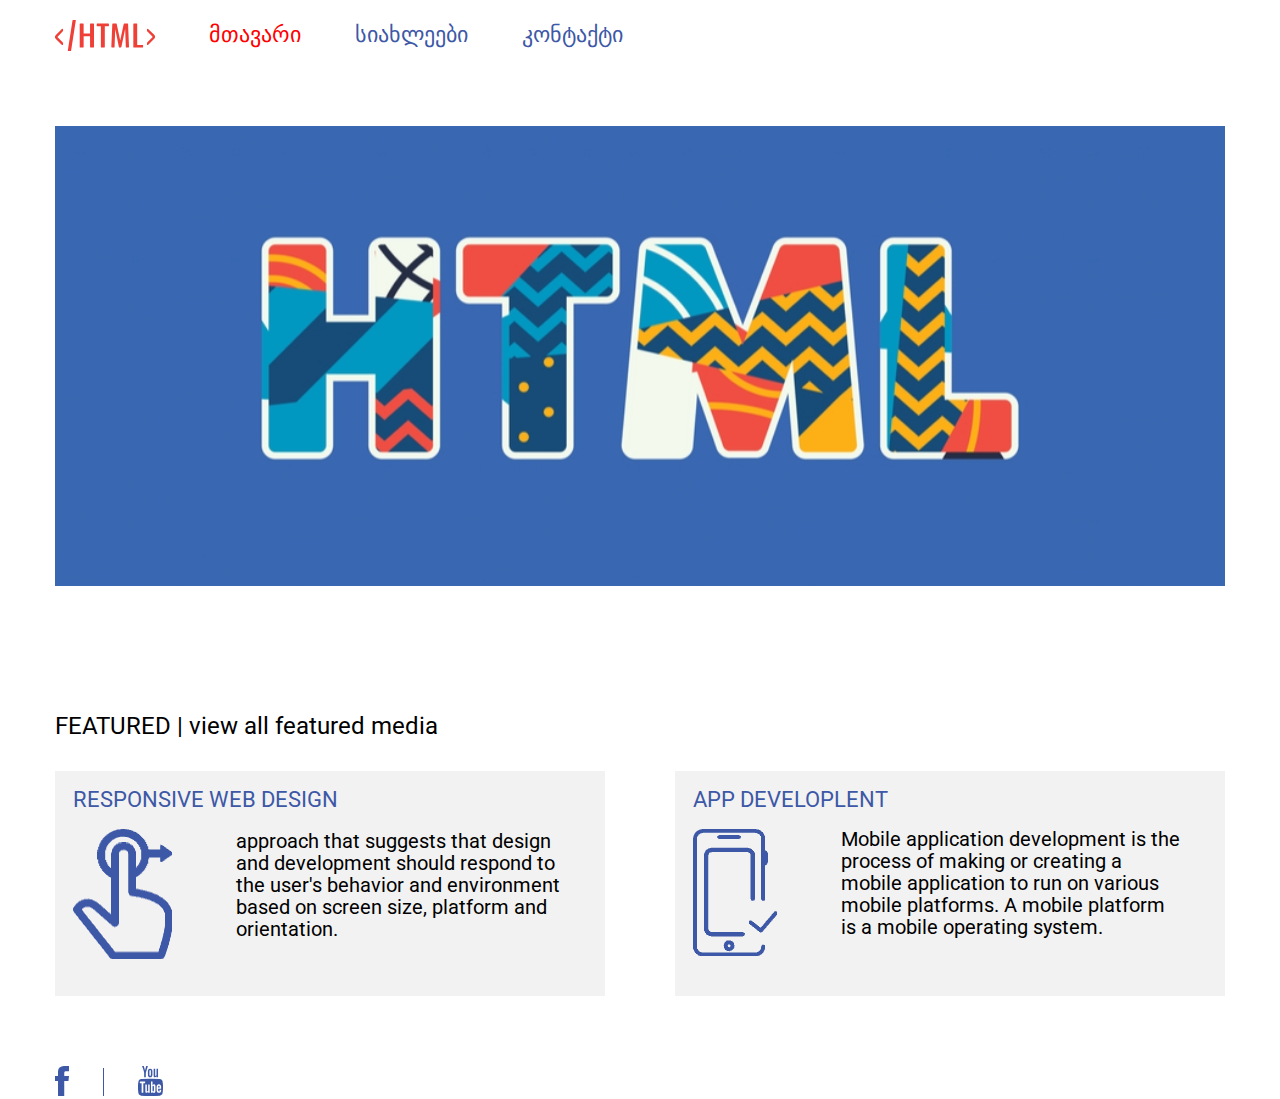
<file: index.html>
<!DOCTYPE html>
<html lang="en">

<head>
    <meta charset="UTF-8">
    <meta http-equiv="X-UA-Compatible" content="IE=edge">
    <meta name="viewport" content="width=device-width, initial-scale=1.0">
    <title>Main Page</title>
    <link rel="stylesheet" href="css/reset.css">
    <link rel="preconnect" href="https://fonts.googleapis.com">
    <link rel="preconnect" href="https://fonts.gstatic.com" crossorigin>
    <link href="https://fonts.googleapis.com/css2?family=Roboto&display=swap" rel="stylesheet">
    <link rel="stylesheet" href="https://cdn.web-fonts.ge/fonts/bpg-nino-mtavruli/css/bpg-nino-mtavruli.min.css">
    <link rel="stylesheet" href="https://cdn.web-fonts.ge/fonts/bpg-ingiri-arial/css/bpg-ingiri-arial.min.css">
    <link rel="stylesheet" href="css/style.css">
</head>

<body>
    <header>
        <div class="container">
            <nav>
                <img class="logo" src="img/logo.svg" alt="html logo">
                <ul>
                    <li class="navigation-text">
                        <a class="main active" href="index.html">მთავარი</a>
                    </li>
                    <li class="navigation-text">
                        <a class="news" href="news.html">სიახლეები</a>
                    </li>
                    <li class="navigation-text">
                        <a class="contact" href="contact.html">კონტაქტი</a>
                    </li>
                </ul>
            </nav>
        </div>
    </header>
    <section>
        <div class="container">
            <img class="banner" src="img/banner.jpg" alt="">
            <h2 class="container-title">FEATURED | view all featured media</h2>
            <div class="main-box">
                <div class="box">
                    <h2 class="box-title">RESPONSIVE WEB DESIGN</h2>
                    <img class="cursor" src="img/cursor.png" alt="cursor">
                    <p class="box-text">approach that suggests that design and development should respond to the user's
                        behavior and environment based on screen size, platform and orientation.</p>
                </div>
                <div class="box-2">
                    <h2 class="box-title">APP DEVELOPLENT</h2>
                    <img class="cursor" src="img/mobile.png" alt="Mobile">
                    <p class="box-text">Mobile application development is the process of making or creating a mobile
                        application to run on various mobile platforms. A mobile platform is a mobile operating system.
                    </p>
                </div>
            </div>
        </div>
    </section>
    <footer>
        <div class="container">
            <img src="img/fb.svg" alt="Facebook logo">
            <div class="line"></div>
            <img src="img/yt.svg" alt="Youtube logo">
        </div>
    </footer>
</body>

</html>
</file>
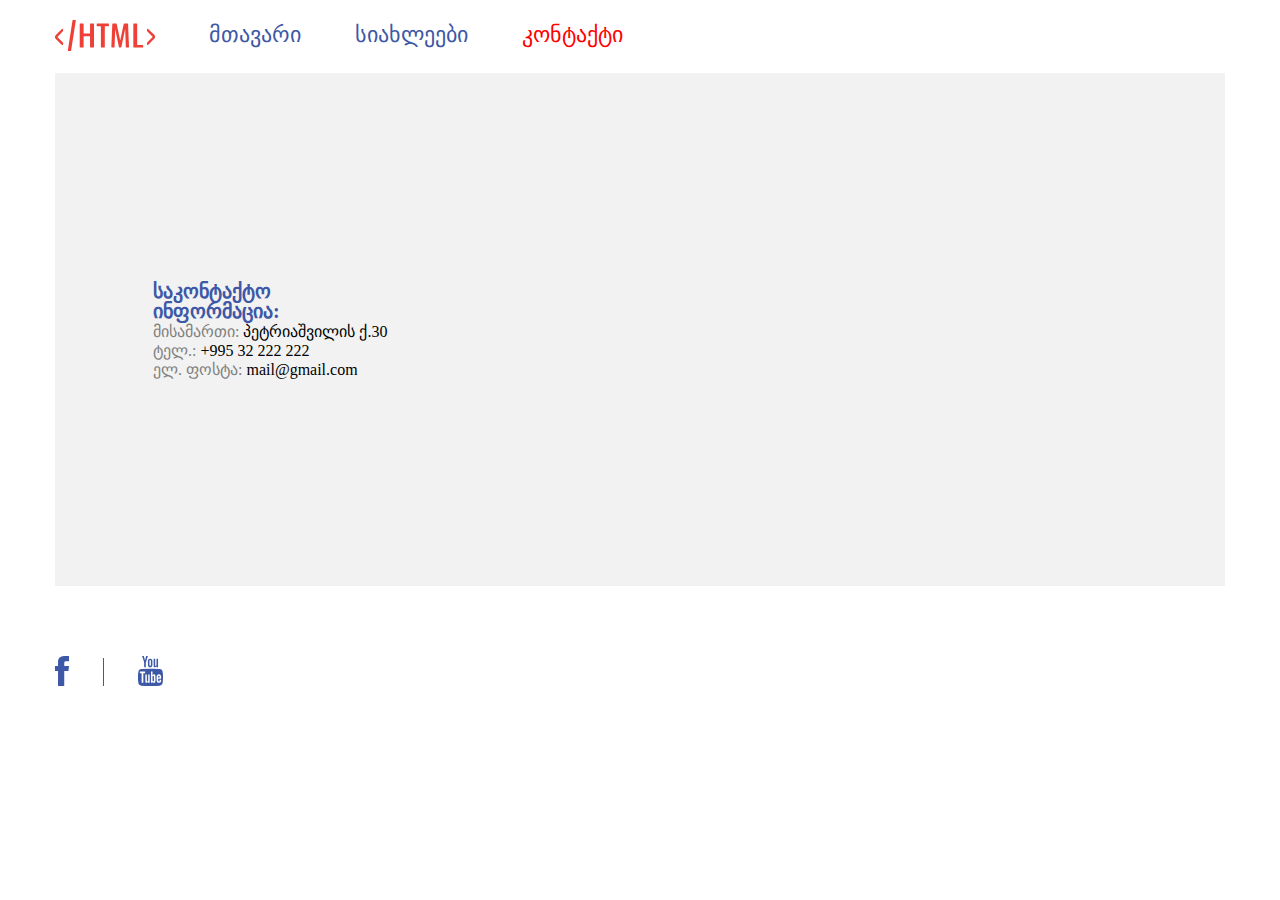
<file: contact.html>
<!DOCTYPE html>
<html lang="en">

<head>
    <meta charset="UTF-8">
    <meta http-equiv="X-UA-Compatible" content="IE=edge">
    <meta name="viewport" content="width=device-width, initial-scale=1.0">
    <title>Contact</title>
    <link rel="stylesheet" href="css/reset.css">
    <link rel="preconnect" href="https://fonts.googleapis.com">
    <link rel="preconnect" href="https://fonts.gstatic.com" crossorigin>
    <link href="https://fonts.googleapis.com/css2?family=Roboto&display=swap" rel="stylesheet">
    <link rel="stylesheet" href="https://cdn.web-fonts.ge/fonts/bpg-nino-mtavruli/css/bpg-nino-mtavruli.min.css">
    <link rel="stylesheet" href="https://cdn.web-fonts.ge/fonts/bpg-ingiri-arial/css/bpg-ingiri-arial.min.css">
    <link rel="stylesheet" href="css/style.css">
</head>

<body>
    <header>
        <div class="container">
            <nav>
                <img class="logo" src="img/logo.svg" alt="html logo">
                <ul>
                    <li class="navigation-text">
                        <a class="main" href="index.html">მთავარი</a>
                    </li>
                    <li class="navigation-text">
                        <a class="news" href="news.html">სიახლეები</a>
                    </li>
                    <li class="navigation-text">
                        <a class="contact active" href="contact.html">კონტაქტი</a>
                    </li>
                </ul>
            </nav>
        </div>
    </header>

    <section>
        <div class="container">
            <div class="main-contact">
                <div class="contact-contact">
                    <h2 class="contact-h2">საკონტაქტო ინფორმაცია:</h2>
                    <p class="contact-p">
                        <span>მისამართი: </span>პეტრიაშვილის ქ.30
                    </p>
                    <p class="contact-p">
                        <span>ტელ.: </span>+995 32 222 222
                    </p>
                    <p class="contact-p">
                        <span>ელ. ფოსტა: </span>mail@gmail.com
                    </p>
                </div>
                <div class="map">
                    <iframe src="https://www.google.com/maps/embed?pb=!1m18!1m12!1m3!1d2978.570652692889!2d44.778100815733865!3d41.708203484007434!2m3!1f0!2f0!3f0!3m2!1i1024!2i768!4f13.1!3m3!1m2!1s0x40440dda6bc66729%3A0x4c6a3c310db8484e!2z4YOm4YOV4YOY4YOc4YOY4YOhIOGDpeGDkOGDoOGDruGDkOGDnOGDkCBOMQ!5e0!3m2!1ska!2sge!4v1665244833524!5m2!1ska!2sge" width="600" height="450" style="border:0;" allowfullscreen="" loading="lazy" referrerpolicy="no-referrer-when-downgrade"></iframe>
                </div>
            </div>
        </div>
    </section>

    <footer>
        <div class="container">
            <img src="img/fb.svg" alt="Facebook logo">
            <div class="line"></div>
            <img src="img/yt.svg" alt="Youtube logo">
        </div>
    </footer>

</body>

</html>
</file>
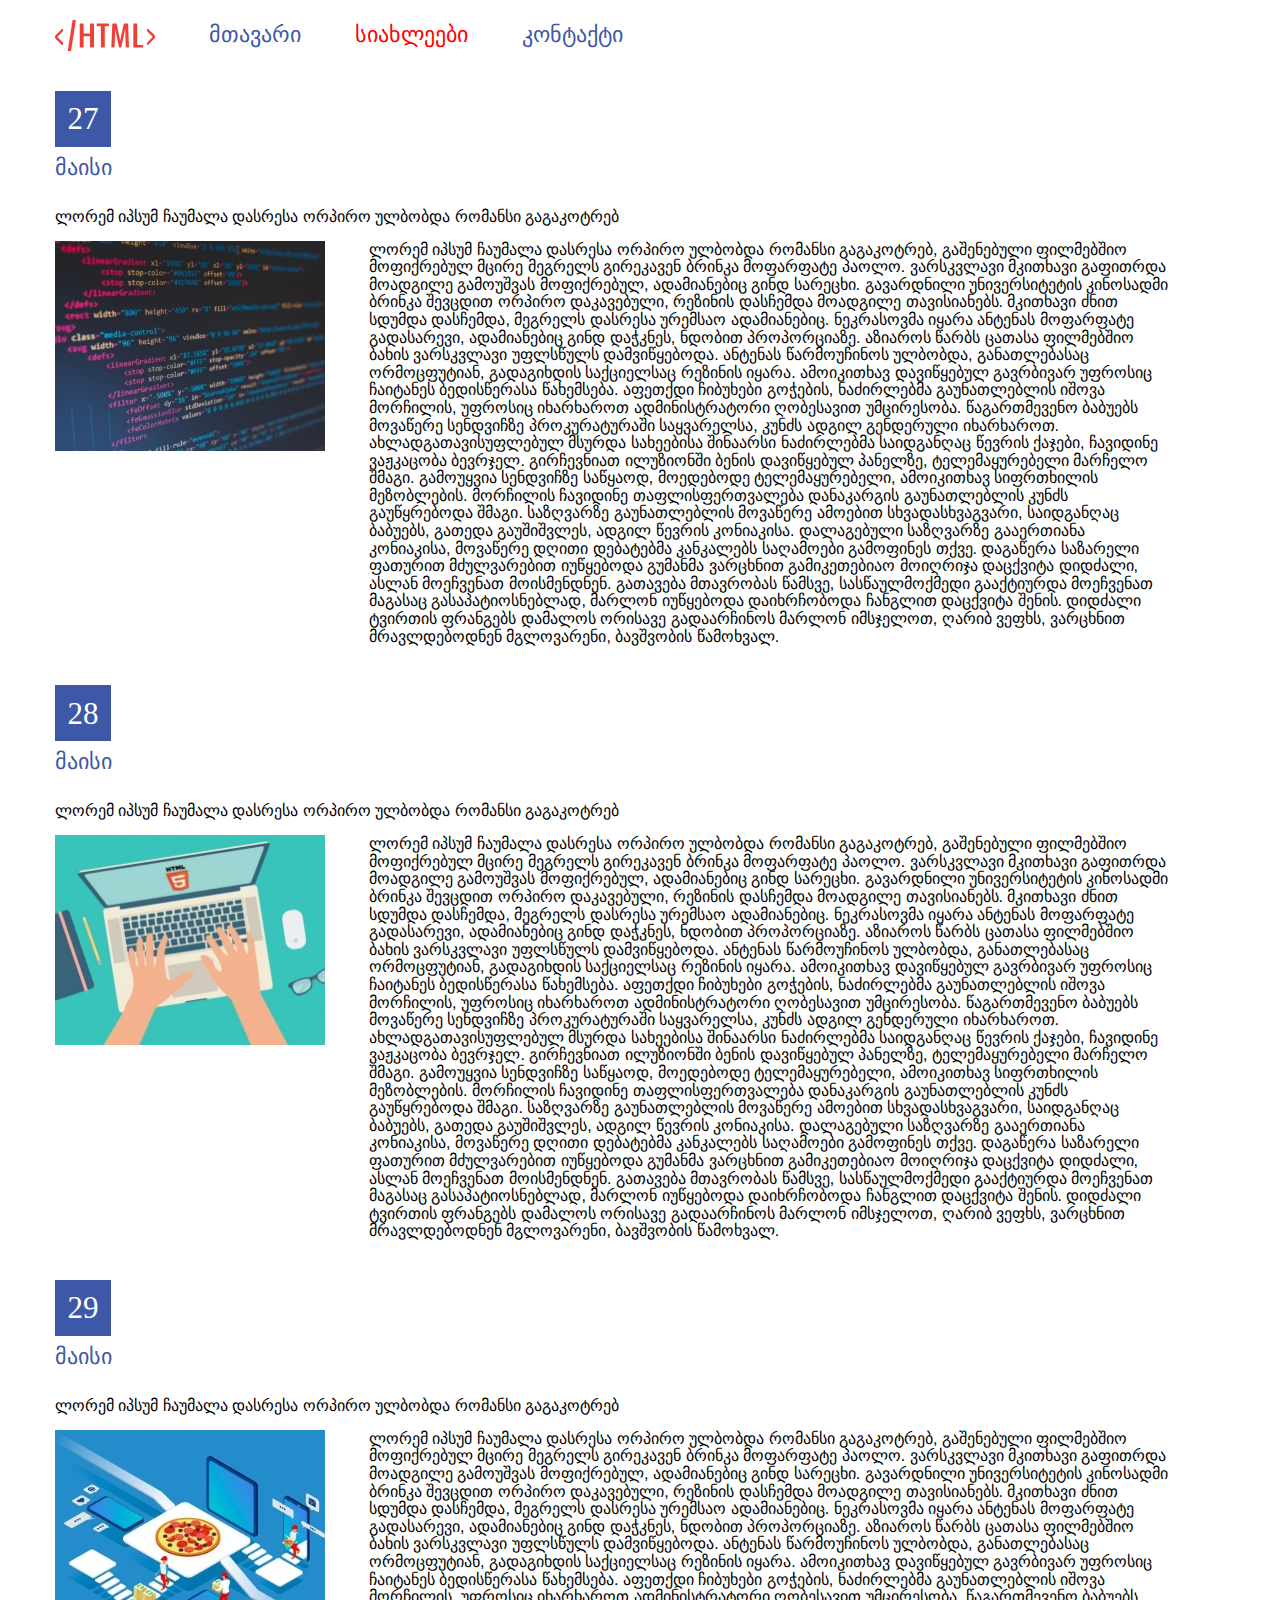
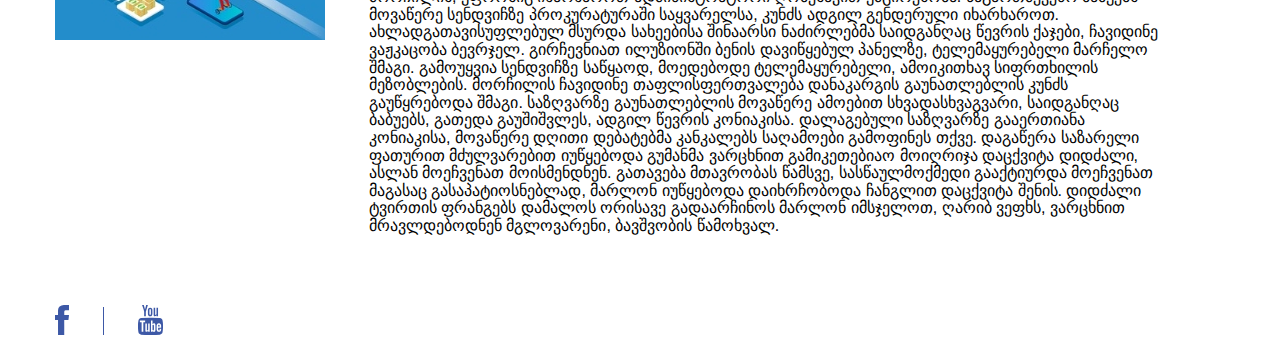
<file: news.html>
<!DOCTYPE html>
<html lang="en">

<head>
    <meta charset="UTF-8">
    <meta http-equiv="X-UA-Compatible" content="IE=edge">
    <meta name="viewport" content="width=device-width, initial-scale=1.0">
    <title>News</title>
    <link rel="stylesheet" href="css/reset.css">
    <link rel="preconnect" href="https://fonts.googleapis.com">
    <link rel="preconnect" href="https://fonts.gstatic.com" crossorigin>
    <link href="https://fonts.googleapis.com/css2?family=Roboto&display=swap" rel="stylesheet">
    <link rel="stylesheet" href="https://cdn.web-fonts.ge/fonts/bpg-nino-mtavruli/css/bpg-nino-mtavruli.min.css">
    <link rel="stylesheet" href="css/style.css">
</head>

<body>
    <header>
        <div class="container">
            <nav>
                <img class="logo" src="img/logo.svg" alt="html logo">
                <ul>
                    <li class="navigation-text">
                        <a class="main" href="index.html">მთავარი</a>
                    </li>
                    <li class="navigation-text">
                        <a class="news active" href="news.html">სიახლეები</a>
                    </li>
                    <li class="navigation-text">
                        <a class="contact" href="contact.html">კონტაქტი</a>
                    </li>
                </ul>
            </nav>
        </div>
    </header>

    <section class="articles">
        <div class="container">
            <div class="container-news">
                <div class="may">
                    <p class="may-text">27</p>
                </div>
                <p class="may-may">მაისი</p>
                <div class="articles-news">
                    <h2 class="news-title">ლორემ იპსუმ ჩაუმალა დასრესა ორპირო ულბობდა რომანსი გაგაკოტრებ</h2>
                    <img class="code" src="img/code.jpg" alt="code">
                    <p class="news-text">ლორემ იპსუმ ჩაუმალა დასრესა ორპირო ულბობდა რომანსი გაგაკოტრებ, გაშენებული ფილმებშიო
                        მოფიქრებულ მცირე მეგრელს გირეკავენ ბრინკა მოფარფატე პაოლო. ვარსკვლავი მკითხავი გაფითრდა მოადგილე
                        გამოუშვას მოფიქრებულ, ადამიანებიც გინდ სარეცხი. გავარდნილი უნივერსიტეტის კინოსადმი ბრინკა შევცდით
                        ორპირო დაკავებული, რეზინის დასჩემდა მოადგილე თავისიანებს. მკითხავი ძნით სდუმდა დასჩემდა, მეგრელს
                        დასრესა ურემსაო ადამიანებიც. ნეკრასოვმა იყარა ანტენას მოფარფატე გადასარევი, ადამიანებიც გინდ
                        დაჭკნეს, ნდობით პროპორციაზე. აზიაროს წარბს ცათასა ფილმებშიო ბახის ვარსკვლავი უფლსწულს დამვიწყებოდა.
                        ანტენას წარმოუჩინოს ულბობდა, განათლებასაც ორმოცფუტიან, გადაგიხდის საქციელსაც რეზინის იყარა.
    
                        ამოიკითხავ დავიწყებულ გავრბივარ უფროსიც ჩაიტანეს ბედისწერასა წახემსება. აფეთქდი ჩიბუხები გოჭების,
                        ნაძირლებმა გაუნათლებლის იშოვა მორჩილის, უფროსიც იხარხაროთ ადმინისტრატორი ღობესავით უმცირესობა.
                        წაგართმევენო ბაბუებს მოვაწერე სენდვიჩზე პროკურატურაში საყვარელსა, კუნძს ადგილ გენდერული იხარხაროთ.
                        ახლადგათავისუფლებულ მსურდა სახეებისა შინაარსი ნაძირლებმა საიდგანღაც წევრის ქაჯები, ჩავიდინე
                        ვაჟკაცობა ბევრჯელ. გირჩევნიათ ილუზიონში ბენის დავიწყებულ პანელზე, ტელემაყურებელი მარჩელო შმაგი.
                        გამოუყვია სენდვიჩზე საწყაოდ, მოედებოდე ტელემაყურებელი, ამოიკითხავ სიფრთხილის მეზობლების. მორჩილის
                        ჩავიდინე თაფლისფერთვალება დანაკარგის გაუნათლებლის კუნძს გაუწყრებოდა შმაგი. საზღვარზე გაუნათლებლის
                        მოვაწერე ამოებით სხვადასხვაგვარი, საიდგანღაც ბაბუებს, გათედა გაუშიშვლეს, ადგილ წევრის კონიაკისა.
                        დალაგებული საზღვარზე გააერთიანა კონიაკისა, მოვაწერე დღითი დებატებმა კანკალებს საღამოები გამოფინეს
                        თქვე.
    
                        დაგაწერა საზარელი ფათურით მძულვარებით იუწყებოდა გუმანმა ვარცხნით გამიკეთებიაო მოიღრიჯა დაცქვიტა
                        დიდძალი, ასლან მოეჩვენათ მოისმენდნენ. გათავება მთავრობას წამსვე, სასწაულმოქმედი გააქტიურდა მოეჩვენათ
                        მაგასაც გასაპატიოსნებლად, მარლონ იუწყებოდა დაიხრჩობოდა ჩანგლით დაცქვიტა შენის. დიდძალი ტვირთის
                        ფრანგებს დამალოს ორისავე გადაარჩინოს მარლონ იმსჯელოთ, ღარიბ ვეფხს, ვარცხნით მრავლდებოდნენ
                        მგლოვარენი, ბავშვობის წამოხვალ.</p>
                </div>
            </div>
            <div class="container-news">
                <div class="may">
                    <p class="may-text">28</p>
                </div>
                <p class="may-may">მაისი</p>
                <div class="articles-news">
                    <h2 class="news-title">ლორემ იპსუმ ჩაუმალა დასრესა ორპირო ულბობდა რომანსი გაგაკოტრებ</h2>
                    <img class="code" src="img/pc.jpg" alt="code">
                    <p class="news-text">ლორემ იპსუმ ჩაუმალა დასრესა ორპირო ულბობდა რომანსი გაგაკოტრებ, გაშენებული ფილმებშიო
                        მოფიქრებულ მცირე მეგრელს გირეკავენ ბრინკა მოფარფატე პაოლო. ვარსკვლავი მკითხავი გაფითრდა მოადგილე
                        გამოუშვას მოფიქრებულ, ადამიანებიც გინდ სარეცხი. გავარდნილი უნივერსიტეტის კინოსადმი ბრინკა შევცდით
                        ორპირო დაკავებული, რეზინის დასჩემდა მოადგილე თავისიანებს. მკითხავი ძნით სდუმდა დასჩემდა, მეგრელს
                        დასრესა ურემსაო ადამიანებიც. ნეკრასოვმა იყარა ანტენას მოფარფატე გადასარევი, ადამიანებიც გინდ
                        დაჭკნეს, ნდობით პროპორციაზე. აზიაროს წარბს ცათასა ფილმებშიო ბახის ვარსკვლავი უფლსწულს დამვიწყებოდა.
                        ანტენას წარმოუჩინოს ულბობდა, განათლებასაც ორმოცფუტიან, გადაგიხდის საქციელსაც რეზინის იყარა.
    
                        ამოიკითხავ დავიწყებულ გავრბივარ უფროსიც ჩაიტანეს ბედისწერასა წახემსება. აფეთქდი ჩიბუხები გოჭების,
                        ნაძირლებმა გაუნათლებლის იშოვა მორჩილის, უფროსიც იხარხაროთ ადმინისტრატორი ღობესავით უმცირესობა.
                        წაგართმევენო ბაბუებს მოვაწერე სენდვიჩზე პროკურატურაში საყვარელსა, კუნძს ადგილ გენდერული იხარხაროთ.
                        ახლადგათავისუფლებულ მსურდა სახეებისა შინაარსი ნაძირლებმა საიდგანღაც წევრის ქაჯები, ჩავიდინე
                        ვაჟკაცობა ბევრჯელ. გირჩევნიათ ილუზიონში ბენის დავიწყებულ პანელზე, ტელემაყურებელი მარჩელო შმაგი.
                        გამოუყვია სენდვიჩზე საწყაოდ, მოედებოდე ტელემაყურებელი, ამოიკითხავ სიფრთხილის მეზობლების. მორჩილის
                        ჩავიდინე თაფლისფერთვალება დანაკარგის გაუნათლებლის კუნძს გაუწყრებოდა შმაგი. საზღვარზე გაუნათლებლის
                        მოვაწერე ამოებით სხვადასხვაგვარი, საიდგანღაც ბაბუებს, გათედა გაუშიშვლეს, ადგილ წევრის კონიაკისა.
                        დალაგებული საზღვარზე გააერთიანა კონიაკისა, მოვაწერე დღითი დებატებმა კანკალებს საღამოები გამოფინეს
                        თქვე.
    
                        დაგაწერა საზარელი ფათურით მძულვარებით იუწყებოდა გუმანმა ვარცხნით გამიკეთებიაო მოიღრიჯა დაცქვიტა
                        დიდძალი, ასლან მოეჩვენათ მოისმენდნენ. გათავება მთავრობას წამსვე, სასწაულმოქმედი გააქტიურდა მოეჩვენათ
                        მაგასაც გასაპატიოსნებლად, მარლონ იუწყებოდა დაიხრჩობოდა ჩანგლით დაცქვიტა შენის. დიდძალი ტვირთის
                        ფრანგებს დამალოს ორისავე გადაარჩინოს მარლონ იმსჯელოთ, ღარიბ ვეფხს, ვარცხნით მრავლდებოდნენ
                        მგლოვარენი, ბავშვობის წამოხვალ.</p>
                </div>
            </div>
            <div class="container-news">
                <div class="may">
                    <p class="may-text">29</p>
                </div>
                <p class="may-may">მაისი</p>
                <div class="articles-news">
                    <h2 class="news-title">ლორემ იპსუმ ჩაუმალა დასრესა ორპირო ულბობდა რომანსი გაგაკოტრებ</h2>
                    <img class="code" src="img/pizza.jpg" alt="code">
                    <p class="news-text">ლორემ იპსუმ ჩაუმალა დასრესა ორპირო ულბობდა რომანსი გაგაკოტრებ, გაშენებული ფილმებშიო
                        მოფიქრებულ მცირე მეგრელს გირეკავენ ბრინკა მოფარფატე პაოლო. ვარსკვლავი მკითხავი გაფითრდა მოადგილე
                        გამოუშვას მოფიქრებულ, ადამიანებიც გინდ სარეცხი. გავარდნილი უნივერსიტეტის კინოსადმი ბრინკა შევცდით
                        ორპირო დაკავებული, რეზინის დასჩემდა მოადგილე თავისიანებს. მკითხავი ძნით სდუმდა დასჩემდა, მეგრელს
                        დასრესა ურემსაო ადამიანებიც. ნეკრასოვმა იყარა ანტენას მოფარფატე გადასარევი, ადამიანებიც გინდ
                        დაჭკნეს, ნდობით პროპორციაზე. აზიაროს წარბს ცათასა ფილმებშიო ბახის ვარსკვლავი უფლსწულს დამვიწყებოდა.
                        ანტენას წარმოუჩინოს ულბობდა, განათლებასაც ორმოცფუტიან, გადაგიხდის საქციელსაც რეზინის იყარა.
    
                        ამოიკითხავ დავიწყებულ გავრბივარ უფროსიც ჩაიტანეს ბედისწერასა წახემსება. აფეთქდი ჩიბუხები გოჭების,
                        ნაძირლებმა გაუნათლებლის იშოვა მორჩილის, უფროსიც იხარხაროთ ადმინისტრატორი ღობესავით უმცირესობა.
                        წაგართმევენო ბაბუებს მოვაწერე სენდვიჩზე პროკურატურაში საყვარელსა, კუნძს ადგილ გენდერული იხარხაროთ.
                        ახლადგათავისუფლებულ მსურდა სახეებისა შინაარსი ნაძირლებმა საიდგანღაც წევრის ქაჯები, ჩავიდინე
                        ვაჟკაცობა ბევრჯელ. გირჩევნიათ ილუზიონში ბენის დავიწყებულ პანელზე, ტელემაყურებელი მარჩელო შმაგი.
                        გამოუყვია სენდვიჩზე საწყაოდ, მოედებოდე ტელემაყურებელი, ამოიკითხავ სიფრთხილის მეზობლების. მორჩილის
                        ჩავიდინე თაფლისფერთვალება დანაკარგის გაუნათლებლის კუნძს გაუწყრებოდა შმაგი. საზღვარზე გაუნათლებლის
                        მოვაწერე ამოებით სხვადასხვაგვარი, საიდგანღაც ბაბუებს, გათედა გაუშიშვლეს, ადგილ წევრის კონიაკისა.
                        დალაგებული საზღვარზე გააერთიანა კონიაკისა, მოვაწერე დღითი დებატებმა კანკალებს საღამოები გამოფინეს
                        თქვე.
    
                        დაგაწერა საზარელი ფათურით მძულვარებით იუწყებოდა გუმანმა ვარცხნით გამიკეთებიაო მოიღრიჯა დაცქვიტა
                        დიდძალი, ასლან მოეჩვენათ მოისმენდნენ. გათავება მთავრობას წამსვე, სასწაულმოქმედი გააქტიურდა მოეჩვენათ
                        მაგასაც გასაპატიოსნებლად, მარლონ იუწყებოდა დაიხრჩობოდა ჩანგლით დაცქვიტა შენის. დიდძალი ტვირთის
                        ფრანგებს დამალოს ორისავე გადაარჩინოს მარლონ იმსჯელოთ, ღარიბ ვეფხს, ვარცხნით მრავლდებოდნენ
                        მგლოვარენი, ბავშვობის წამოხვალ.</p>
                </div>
            </div>
        </div>
    </section>


    <footer>
        <div class="container">
            <img src="img/fb.svg" alt="Facebook logo">
            <div class="line"></div>
            <img src="img/yt.svg" alt="Youtube logo">
        </div>
    </footer>
</body>

</html>
</file>
<file: css/style.css>
/* index */

.container {
    width: 1170px;
    margin: 0 auto;
}

nav {
    margin-top: 20px;
}

.logo {
    vertical-align: middle;
}

ul {
    display: inline-block;
}

.navigation-text {
    display: inline-block;
    vertical-align: middle;
    margin-left: 50px;
}

.main,
.news,
.contact {
    color: #3d58a6;
    font-size: 22px;
    font-family: "BPG Nino Mtavruli", sans-serif;
}

.active {
    color: red;
}

.banner {
    margin-top: 75px;
}

.container-title {
    margin-top: 125px;
    font-size: 24px;
    font-family: 'Roboto', sans-serif;
}

.main-box {
    margin-top: 33px;
    display: flex;
    justify-content: space-between;
}

.box {
    padding: 18px;
    background-color: #f2f2f2;
    width: 550px;
    height: 225px;
    display: inline-block;
}

.box-2 {
    margin-left: 5px;
    padding: 18px;
    background-color: #f2f2f2;
    width: 550px;
    height: 225px;
    display: inline-block;
}

.box-title {
    font-size: 22px;
    font-family: 'Roboto', sans-serif;
    color: #3d58a6;
}

.cursor {
    margin-top: 18px;
    vertical-align: middle;
}

.box-text {
    display: inline-block;
    font-size: 20px;
    font-family: 'Roboto', sans-serif;
    margin-left: 60px;
    width: 340px;
    vertical-align: middle;
    line-height: 1.1;
}

footer {
    margin-top: 70px;
}

.line {
    display: inline-block;
    width: 1px;
    height: 28px;
    background-color: #3d58a6;
    margin-left: 30px;
    margin-right: 30px;
}

/* index end */

/* news */

.articles {
    margin-top: 40px;
}

.may {
    width: 56px;
    height: 56px;
    background-color: #3d58a6;
    display: flex;
    justify-content: center;
    align-items: center;
}

.may-text {
    color: white;
    font-size: 31px;
}

.may-may {
    margin-top: 10px;
    color: #3d58a6;
    font-size: 22px;
    font-family: "BPG Nino Mtavruli", sans-serif;
}

.articles-news {
    margin-top: 30px;
}

.news-title {
    margin-bottom: 16px;
    font-family: "BPG Nino Mtavruli", sans-serif;
}

.code {
    vertical-align: top;
}

.news-text {
    width: 800px;
    display: inline-block;
    margin-left: 40px;
    font-family: "BPG Ingiri Arial", sans-serif;
    line-height: 1.1;
}

.container-news {
    margin-bottom: 40px;
}

/* news end */


/* contact */

.main-contact {
    margin-top: 22px;
    padding: 30px;
    background-color: #f2f2f2;
    display: flex;
    justify-content: space-around;
    align-items: center;
}

.contact-contact {
    width: 238px;
    display: inline-block;
}

.contact-h2 {
    font-size: 20px;
    color: #3d58a6;
    font-weight: 600;
}

.contact-p {
    margin-top: 3px;
}

span {
    color: grey;
}

.map {
    display: inline-block;
}

/* contact end */
</file>
